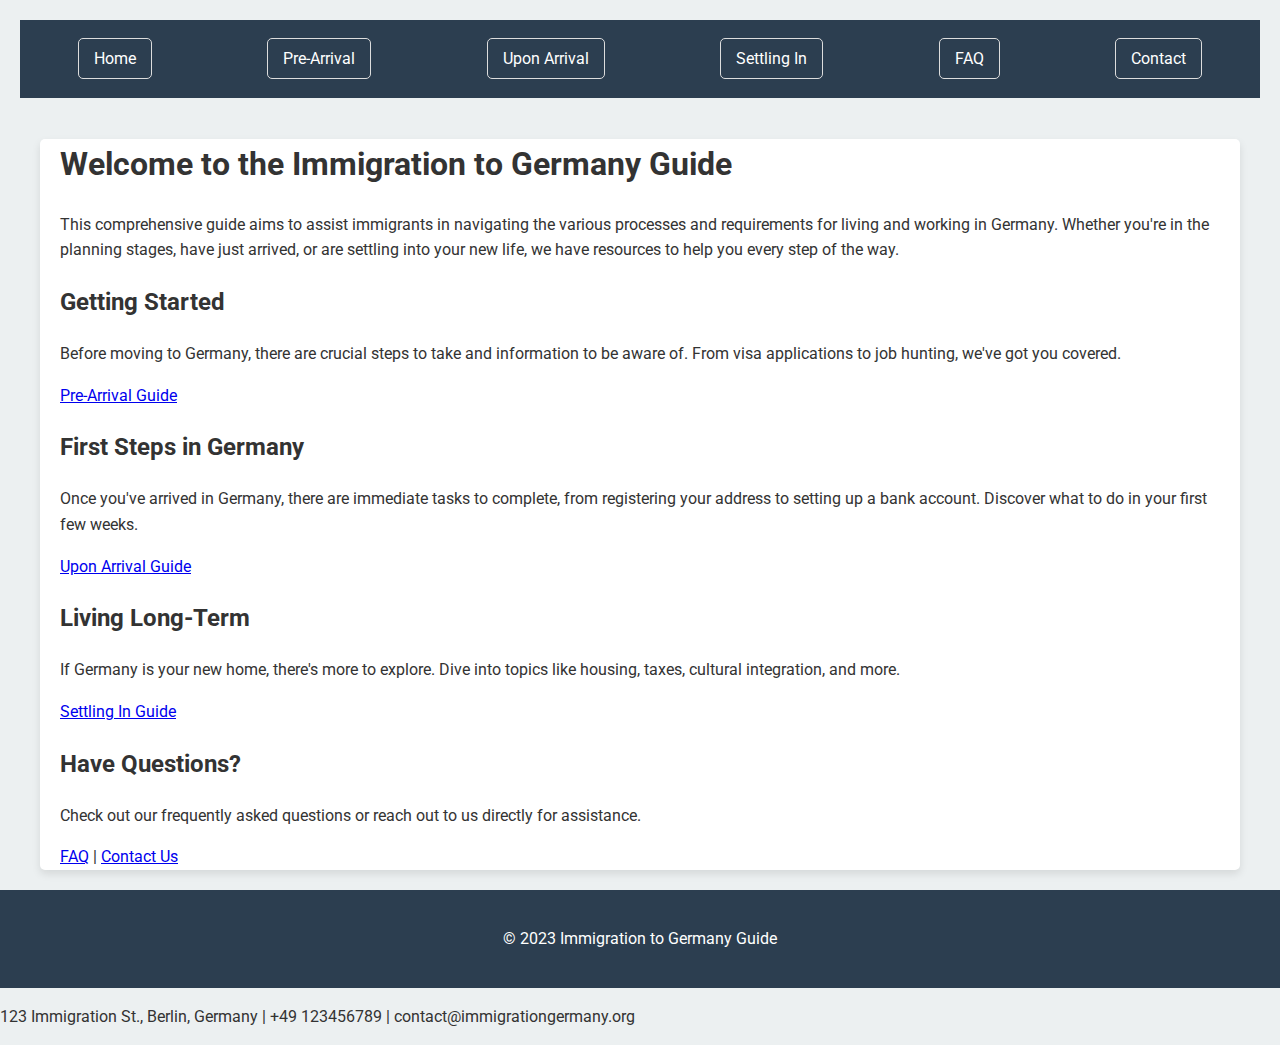
<file: index.html>
<!DOCTYPE html>
<html lang="en">
<head>
    <style>
        /* Hide the checkbox input */
        #menuToggle {
            display: none;
        }
    
        /* Show the menu when the checkbox is checked */
        #menuToggle:checked + nav ul {
            display: block;
        }
    </style>
    
    <meta charset="UTF-8">
    <meta name="viewport" content="width=device-width, initial-scale=1.0">
    <title>Immigration to Germany Guide</title>
    <link rel="stylesheet" href="assets/css/styles.css">
    <link href="https://fonts.googleapis.com/css2?family=Roboto:wght@400;500;700&display=swap" rel="stylesheet">
</head>
<body>
    <header>
        <!-- Hidden checkbox input -->
        <input type="checkbox" id="menuToggle">
    
        <nav>
            <!-- Label for the checkbox, which will be our clickable hamburger icon -->
            <label class="menu-icon" for="menuToggle">&#9776;</label>
    
            <!-- Navigation Links -->
            <ul id="navLinks">
                <li><a href="index.html">Home</a></li>
                <li><a href="pre-arrival.html">Pre-Arrival</a></li>
                <li><a href="upon-arrival.html">Upon Arrival</a></li>
                <li><a href="settling-in.html">Settling In</a></li>
                <li><a href="faq.html">FAQ</a></li>
                <li><a href="contact.html">Contact</a></li>
            </ul>
        </nav>
    </header>    
    <main class="container">
        <h1>Welcome to the Immigration to Germany Guide</h1>
        <p>This comprehensive guide aims to assist immigrants in navigating the various processes and requirements for living and working in Germany. Whether you're in the planning stages, have just arrived, or are settling into your new life, we have resources to help you every step of the way.</p>
        
        <section>
            <h2>Getting Started</h2>
            <p>Before moving to Germany, there are crucial steps to take and information to be aware of. From visa applications to job hunting, we've got you covered.</p>
            <a href="pre-arrival.html">Pre-Arrival Guide</a>
        </section>
        
        <section>
            <h2>First Steps in Germany</h2>
            <p>Once you've arrived in Germany, there are immediate tasks to complete, from registering your address to setting up a bank account. Discover what to do in your first few weeks.</p>
            <a href="upon-arrival.html">Upon Arrival Guide</a>
        </section>
    
        <section>
            <h2>Living Long-Term</h2>
            <p>If Germany is your new home, there's more to explore. Dive into topics like housing, taxes, cultural integration, and more.</p>
            <a href="settling-in.html">Settling In Guide</a>
        </section>
    
        <section>
            <h2>Have Questions?</h2>
            <p>Check out our frequently asked questions or reach out to us directly for assistance.</p>
            <a href="faq.html">FAQ</a> | <a href="contact.html">Contact Us</a>
        </section>
    
    </main>
    <footer>
        <p>&copy; 2023 Immigration to Germany Guide</p>
    </footer>
    <!-- Within the <footer> element -->
    <p>123 Immigration St., Berlin, Germany | +49 123456789 | contact@immigrationgermany.org</p>
    <button onclick="topFunction()" id="btnTop" title="Go to top">Top</button>
    <script src="assets/js/main.js"></script>
    
</body>
</html>
</file>
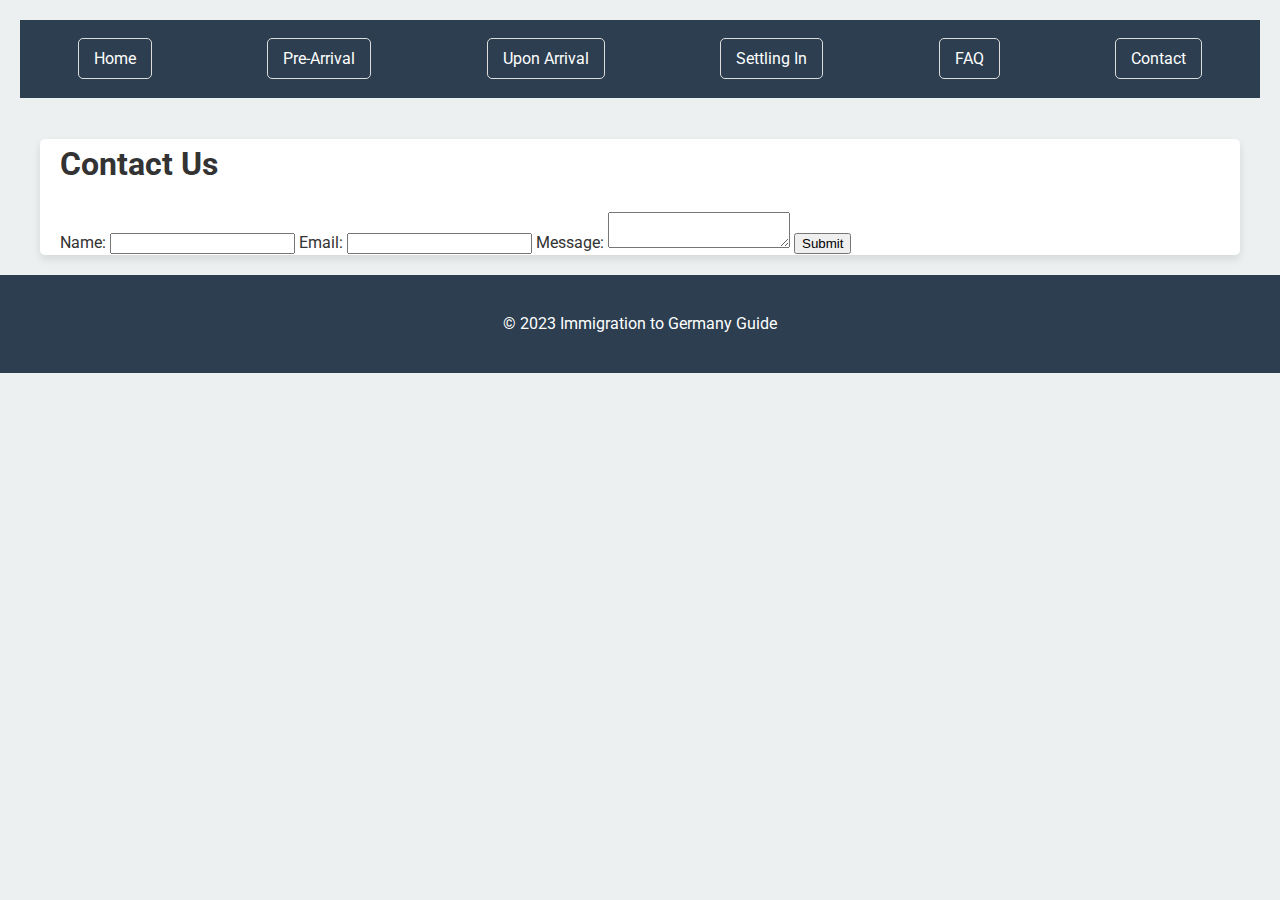
<file: contact.html>
<!DOCTYPE html>
<html lang="en">
<head>
    <style>
        /* Hide the checkbox input */
        #menuToggle {
            display: none;
        }
    
        /* Show the menu when the checkbox is checked */
        #menuToggle:checked + nav ul {
            display: block;
        }
    </style>
    
    <meta charset="UTF-8">
    <meta name="viewport" content="width=device-width, initial-scale=1.0">
    <title>Immigration to Germany Guide</title>
    <link rel="stylesheet" href="assets/css/styles.css">
    <link href="https://fonts.googleapis.com/css2?family=Roboto:wght@400;500;700&display=swap" rel="stylesheet">
</head>
<body>
    <header>
        <!-- Hidden checkbox input -->
        <input type="checkbox" id="menuToggle">
    
        <nav>
            <!-- Label for the checkbox, which will be our clickable hamburger icon -->
            <label class="menu-icon" for="menuToggle">&#9776;</label>
    
            <!-- Navigation Links -->
            <ul id="navLinks">
                <li><a href="index.html">Home</a></li>
                <li><a href="pre-arrival.html">Pre-Arrival</a></li>
                <li><a href="upon-arrival.html">Upon Arrival</a></li>
                <li><a href="settling-in.html">Settling In</a></li>
                <li><a href="faq.html">FAQ</a></li>
                <li><a href="contact.html">Contact</a></li>
            </ul>
        </nav>
    </header>    
    <main class="container">
        <h1>Contact Us</h1>
        <form action="#" method="post">
            <label for="name">Name:</label>
            <input type="text" id="name" name="name">
            
            <label for="email">Email:</label>
            <input type="email" id="email" name="email">
            
            <label for="message">Message:</label>
            <textarea id="message" name="message"></textarea>
            
            <input type="submit" value="Submit">
        </form>
    </main>
    <footer>
        <p>&copy; 2023 Immigration to Germany Guide</p>
    </footer>
    <button onclick="topFunction()" id="btnTop" title="Go to top">Top</button>
    <script src="assets/js/main.js"></script>
</body>
</html>
</file>
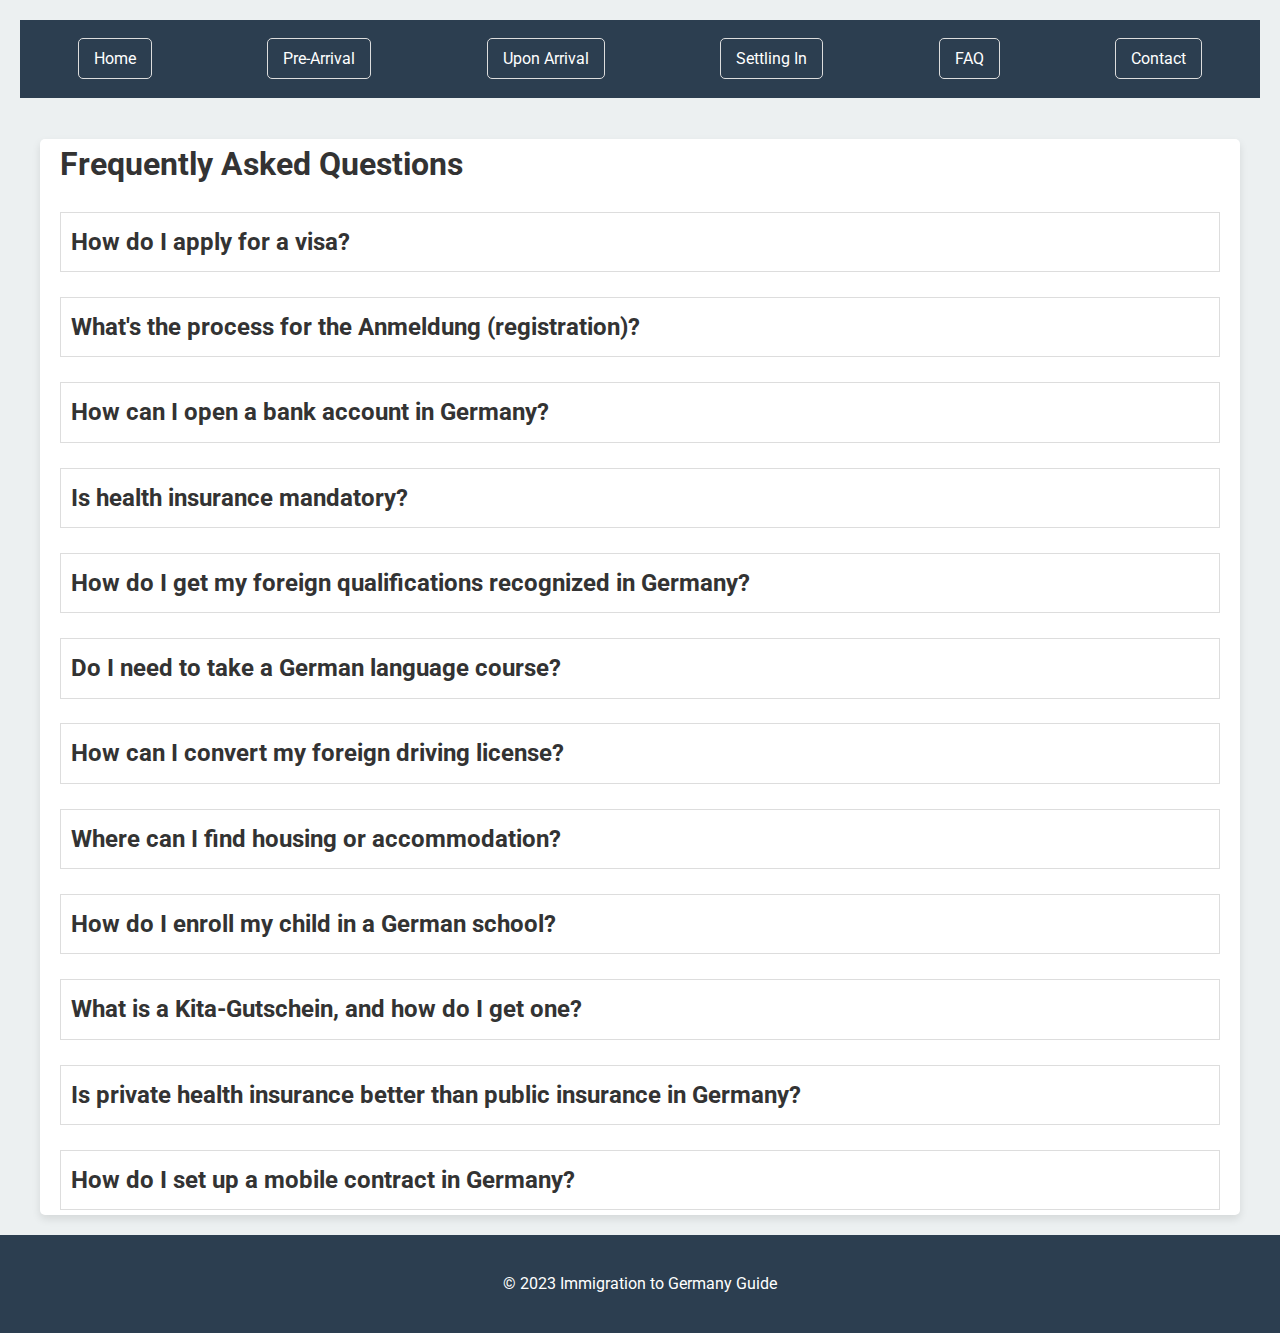
<file: faq.html>
<!DOCTYPE html>
<html lang="en">
<head>
    <style>
        /* Hide the checkbox input */
        #menuToggle {
            display: none;
        }
    
        /* Show the menu when the checkbox is checked */
        #menuToggle:checked + nav ul {
            display: block;
        }
    </style>
    
    <meta charset="UTF-8">
    <meta name="viewport" content="width=device-width, initial-scale=1.0">
    <title>Immigration to Germany Guide</title>
    <link rel="stylesheet" href="assets/css/styles.css">
    <link href="https://fonts.googleapis.com/css2?family=Roboto:wght@400;500;700&display=swap" rel="stylesheet">
</head>
<body>
    <header>
        <!-- Hidden checkbox input -->
        <input type="checkbox" id="menuToggle">
    
        <nav>
            <!-- Label for the checkbox, which will be our clickable hamburger icon -->
            <label class="menu-icon" for="menuToggle">&#9776;</label>
    
            <!-- Navigation Links -->
            <ul id="navLinks">
                <li><a href="index.html">Home</a></li>
                <li><a href="pre-arrival.html">Pre-Arrival</a></li>
                <li><a href="upon-arrival.html">Upon Arrival</a></li>
                <li><a href="settling-in.html">Settling In</a></li>
                <li><a href="faq.html">FAQ</a></li>
                <li><a href="contact.html">Contact</a></li>
            </ul>
        </nav>
    </header>    
    <main class="container">
        <h1>Frequently Asked Questions</h1>
        
        <section class="faq-item">
            <h2 class="faq-question">How do I apply for a visa?</h2>
            <div class="faq-answer">
                <p>You can apply for a visa at the German consulate or embassy in your home country. Ensure you have all the required documents, and it's advisable to apply well in advance of your intended travel date.</p>
            </div>
        </section>
    
        <section class="faq-item">
            <h2 class="faq-question">What's the process for the Anmeldung (registration)?</h2>
            <div class="faq-answer">
                <p>After arriving in Germany, you must register your address at the local residents' registration office within 14 days. Bring your passport, visa, rental contract, and any other necessary documents with you.</p>
            </div>
        </section>
    
        <section class="faq-item">
            <h2 class="faq-question">How can I open a bank account in Germany?</h2>
            <div class="faq-answer">
                <p>Most banks require your passport, proof of address (like your Anmeldung), and sometimes proof of income. Some banks might also ask for your SCHUFA credit report. It's advisable to book an appointment in advance.</p>
            </div>
        </section>
    
        <section class="faq-item">
            <h2 class="faq-question">Is health insurance mandatory?</h2>
            <div class="faq-answer">
                <p>Yes, health insurance is mandatory for everyone living in Germany, whether you're employed, self-employed, or unemployed. There are public and private insurance options available.</p>
            </div>
        </section>
    
        <section class="faq-item">
            <h2 class="faq-question">How do I get my foreign qualifications recognized in Germany?</h2>
            <div class="faq-answer">
                <p>Germany has a process for recognizing foreign qualifications, especially for regulated professions. You can apply for recognition through the competent authority in the region where you plan to work or live.</p>
            </div>
        </section>
    
        <section class="faq-item">
            <h2 class="faq-question">Do I need to take a German language course?</h2>
            <div class="faq-answer">
                <p>While not always mandatory, it's highly recommended. For certain visas or residency permits, proving a basic level of German proficiency might be required. Moreover, knowing the language helps in daily life and integration.</p>
            </div>
        </section>
    
        <section class="faq-item">
            <h2 class="faq-question">How can I convert my foreign driving license?</h2>
            <div class="faq-answer">
                <p>If you have a driving license from an EU/EEA country, it's valid in Germany. For other countries, the license is valid for six months from your date of entry. After that, you may need to take a driving test or convert your license, depending on agreements between Germany and your home country.</p>
            </div>
        </section>
    
        <section class="faq-item">
            <h2 class="faq-question">Where can I find housing or accommodation?</h2>
            <div class="faq-answer">
                <p>You can search for accommodation on online platforms, through real estate agents, or by checking local newspapers. It's essential to be cautious and avoid scams, especially on online platforms.</p>
            </div>
        </section>

        <section class="faq-item">
            <h2 class="faq-question">How do I enroll my child in a German school?</h2>
            <div class="faq-answer">
                <p>Enrolling your child in a German school involves registering them at your local school office. Depending on the state, you may have a choice of schools, or your child might be assigned to a school based on your residence. It's important to have all necessary documentation, including proof of residence and your child's birth certificate.</p>
            </div>
        </section>
        
        <section class="faq-item">
            <h2 class="faq-question">What is a Kita-Gutschein, and how do I get one?</h2>
            <div class="faq-answer">
                <p>A Kita-Gutschein is a daycare voucher provided by the local youth welfare office. It determines the number of hours your child can attend daycare. To obtain one, you need to apply at your local Jugendamt, providing details about your work, study schedule, and your child's age. The requirements and process can vary depending on the city or state in Germany.</p>
            </div>
        </section>
        
        <section class="faq-item">
            <h2 class="faq-question">Is private health insurance better than public insurance in Germany?</h2>
            <div class="faq-answer">
                <p>Both private and public health insurances have their pros and cons. Public insurance (Gesetzliche Krankenversicherung) is suitable for a majority of the population and covers a broad range of medical services. Private insurance (Private Krankenversicherung) might offer faster doctor's appointments and higher-end medical services, but it can be more expensive and might not cover all health issues. Your choice should depend on your health needs, income, and personal preferences.</p>
            </div>
        </section>
        
        <section class="faq-item">
            <h2 class="faq-question">How do I set up a mobile contract in Germany?</h2>
            <div class="faq-answer">
                <p>To set up a mobile contract in Germany, choose a mobile network provider, visit their local store or website, and select a contract that suits your needs. You'll typically need your passport or ID, address proof (like the Anmeldung), and a German bank account for monthly payments. Some providers might also offer prepaid SIM cards if you're not looking for a long-term contract.</p>
            </div>
        </section>
    
    </main>
    <footer>
        <p>&copy; 2023 Immigration to Germany Guide</p>
    </footer>
    <button onclick="topFunction()" id="btnTop" title="Go to top">Top</button>
    <script src="assets/js/main.js"></script>
    
</body>
</html>
</file>
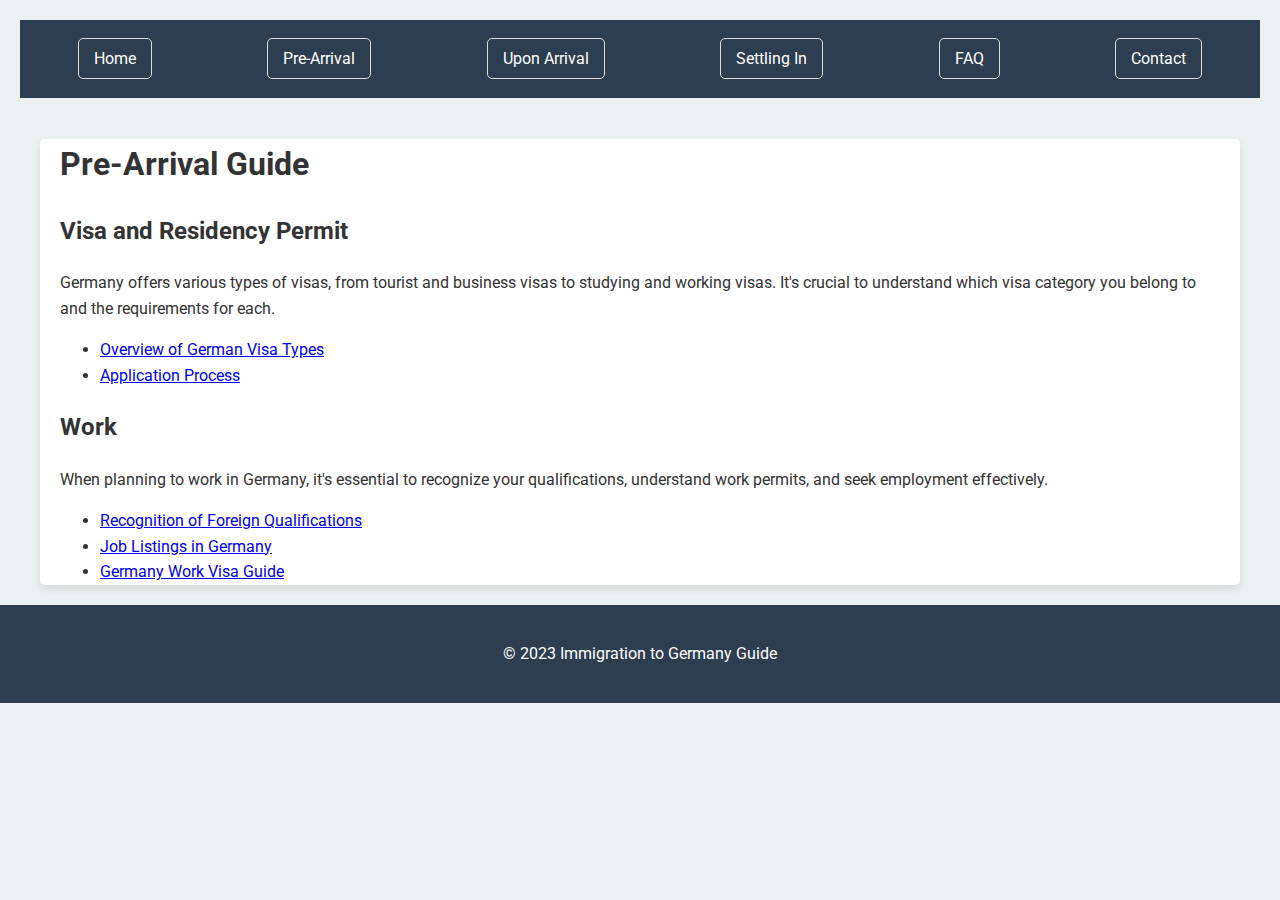
<file: pre-arrival.html>
<!DOCTYPE html>
<html lang="en">
<head>
    <style>
        /* Hide the checkbox input */
        #menuToggle {
            display: none;
        }
    
        /* Show the menu when the checkbox is checked */
        #menuToggle:checked + nav ul {
            display: block;
        }
    </style>
    
    <meta charset="UTF-8">
    <meta name="viewport" content="width=device-width, initial-scale=1.0">
    <title>Immigration to Germany Guide</title>
    <link rel="stylesheet" href="assets/css/styles.css">
    <link href="https://fonts.googleapis.com/css2?family=Roboto:wght@400;500;700&display=swap" rel="stylesheet">
</head>
<body>
    <header>
        <!-- Hidden checkbox input -->
        <input type="checkbox" id="menuToggle">
    
        <nav>
            <!-- Label for the checkbox, which will be our clickable hamburger icon -->
            <label class="menu-icon" for="menuToggle">&#9776;</label>
    
            <!-- Navigation Links -->
            <ul id="navLinks">
                <li><a href="index.html">Home</a></li>
                <li><a href="pre-arrival.html">Pre-Arrival</a></li>
                <li><a href="upon-arrival.html">Upon Arrival</a></li>
                <li><a href="settling-in.html">Settling In</a></li>
                <li><a href="faq.html">FAQ</a></li>
                <li><a href="contact.html">Contact</a></li>
            </ul>
        </nav>
    </header>    
    <main class="container">
        <h1>Pre-Arrival Guide</h1>
        
        <section>
            <h2>Visa and Residency Permit</h2>
            <p>Germany offers various types of visas, from tourist and business visas to studying and working visas. It's crucial to understand which visa category you belong to and the requirements for each.</p>
            <ul>
                <li><a href="https://www.make-it-in-germany.com/en/visa-residence/types" target="_blank">Overview of German Visa Types</a></li>
                <li><a href="https://www.germany-visa.org/application-process/" target="_blank">Application Process</a></li>
            </ul>
        </section>
        
        <section>
            <h2>Work</h2>
            <p>When planning to work in Germany, it's essential to recognize your qualifications, understand work permits, and seek employment effectively.</p>
            <ul>
                <li><a href="https://www.anerkennung-in-deutschland.de/html/en/" target="_blank">Recognition of Foreign Qualifications</a></li>
                <li><a href="https://www.make-it-in-germany.com/en/jobs/job-listings/" target="_blank">Job Listings in Germany</a></li>
                <li><a href="https://www.germany-visa.org/work-employment-visa/" target="_blank">Germany Work Visa Guide</a></li>
            </ul>
        </section>
    </main>
    <footer>
        <p>&copy; 2023 Immigration to Germany Guide</p>
    </footer>
    <button onclick="topFunction()" id="btnTop" title="Go to top">Top</button>
    <script src="assets/js/main.js"></script>
    
</body>
</html>
</file>
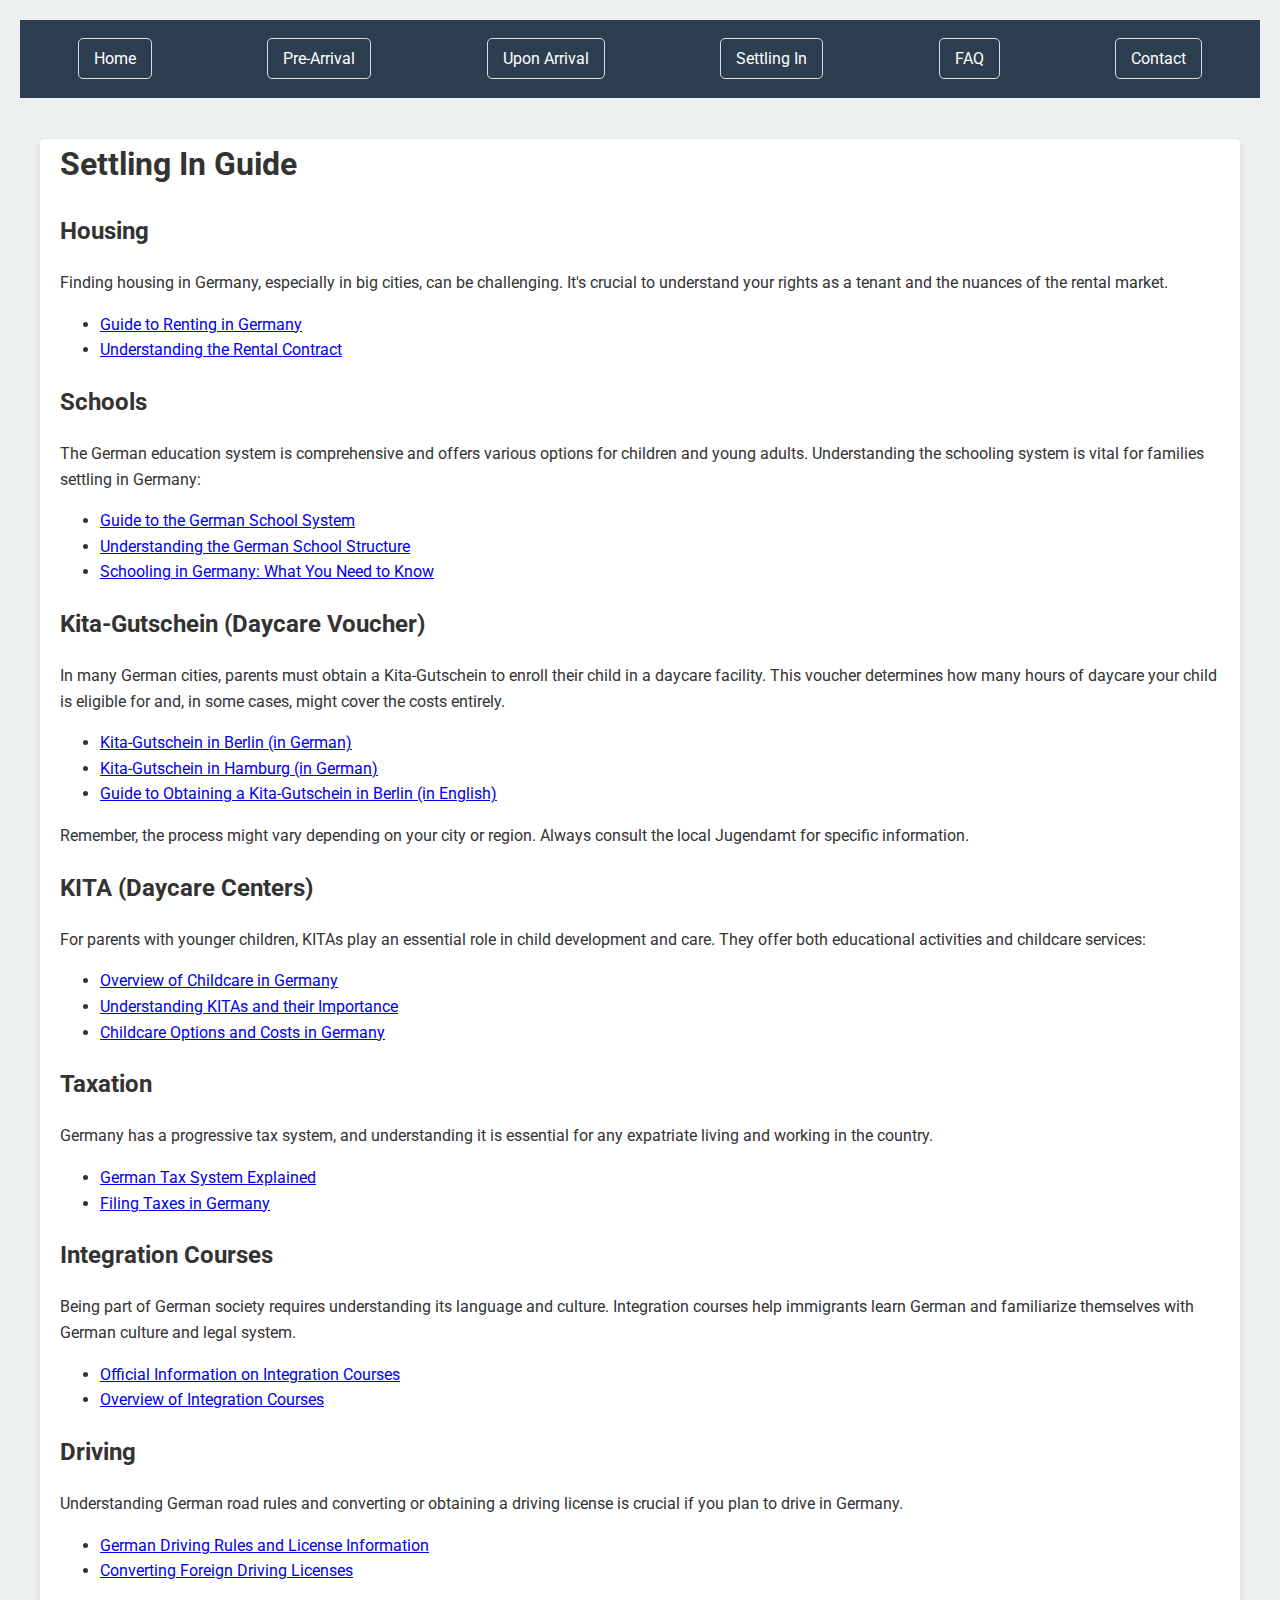
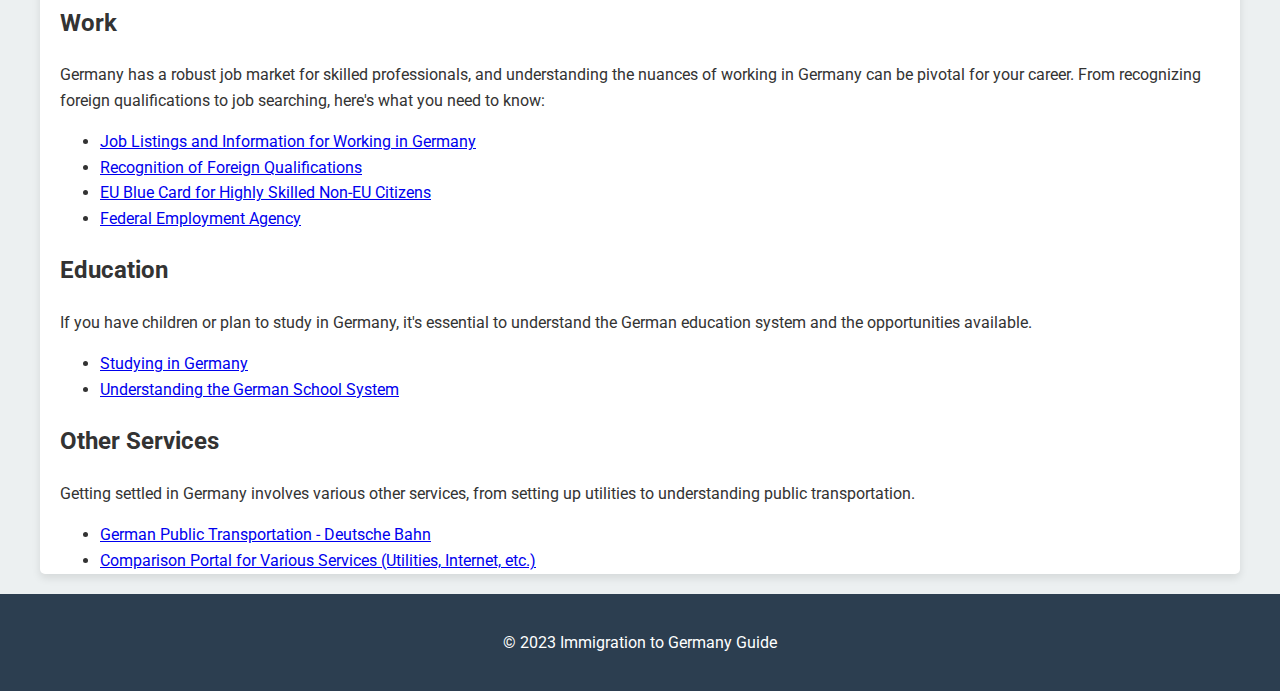
<file: settling-in.html>
<!DOCTYPE html>
<html lang="en">
<head>
    <style>
        /* Hide the checkbox input */
        #menuToggle {
            display: none;
        }
    
        /* Show the menu when the checkbox is checked */
        #menuToggle:checked + nav ul {
            display: block;
        }
    </style>
    
    <meta charset="UTF-8">
    <meta name="viewport" content="width=device-width, initial-scale=1.0">
    <title>Immigration to Germany Guide</title>
    <link rel="stylesheet" href="assets/css/styles.css">
    <link href="https://fonts.googleapis.com/css2?family=Roboto:wght@400;500;700&display=swap" rel="stylesheet">
</head>
<body>
    <header>
        <!-- Hidden checkbox input -->
        <input type="checkbox" id="menuToggle">
    
        <nav>
            <!-- Label for the checkbox, which will be our clickable hamburger icon -->
            <label class="menu-icon" for="menuToggle">&#9776;</label>
    
            <!-- Navigation Links -->
            <ul id="navLinks">
                <li><a href="index.html">Home</a></li>
                <li><a href="pre-arrival.html">Pre-Arrival</a></li>
                <li><a href="upon-arrival.html">Upon Arrival</a></li>
                <li><a href="settling-in.html">Settling In</a></li>
                <li><a href="faq.html">FAQ</a></li>
                <li><a href="contact.html">Contact</a></li>
            </ul>
        </nav>
    </header>    
    <main class="container">
        <h1>Settling In Guide</h1>
        <section>
            <h2>Housing</h2>
            <p>Finding housing in Germany, especially in big cities, can be challenging. It's crucial to understand your rights as a tenant and the nuances of the rental market.</p>
            <ul>
                <li><a href="https://www.expatica.com/de/housing/renting/renting-465639/" target="_blank">Guide to Renting in Germany</a></li>
                <li><a href="https://www.howtogermany.com/pages/housing.html" target="_blank">Understanding the Rental Contract</a></li>
            </ul>
        </section>

        <section>
            <h2>Schools</h2>
            <p>The German education system is comprehensive and offers various options for children and young adults. Understanding the schooling system is vital for families settling in Germany:</p>
            <ul>
                <li><a href="https://www.expatica.com/de/education/children-education/a-guide-to-the-german-school-system-654291/" target="_blank">Guide to the German School System</a></li>
                <li><a href="https://www.howtogermany.com/pages/germanschools.html" target="_blank">Understanding the German School Structure</a></li>
                <li><a href="https://www.make-it-in-germany.com/en/living-in-germany/family-and-children/school/" target="_blank">Schooling in Germany: What You Need to Know</a></li>
            </ul>
        </section>

        <section>
            <h2>Kita-Gutschein (Daycare Voucher)</h2>
            <p>In many German cities, parents must obtain a Kita-Gutschein to enroll their child in a daycare facility. This voucher determines how many hours of daycare your child is eligible for and, in some cases, might cover the costs entirely.</p>
            <ul>
                <li><a href="https://www.berlin.de/sen/jugend/familie-und-kinder/kindertagesbetreuung/kitagutschein/" target="_blank">Kita-Gutschein in Berlin (in German)</a></li>
                <li><a href="https://www.hamburg.de/kita-gutschein/" target="_blank">Kita-Gutschein in Hamburg (in German)</a></li>
                <li><a href="https://www.iamexpat.de/expat-info/family-kids/kita-voucher-berlin" target="_blank">Guide to Obtaining a Kita-Gutschein in Berlin (in English)</a></li>
            </ul>
            <p>Remember, the process might vary depending on your city or region. Always consult the local Jugendamt for specific information.</p>
        </section>

        <section>
            <h2>KITA (Daycare Centers)</h2>
            <p>For parents with younger children, KITAs play an essential role in child development and care. They offer both educational activities and childcare services:</p>
            <ul>
                <li><a href="https://www.expatica.com/de/education/children-education/childcare-in-germany-653430/" target="_blank">Overview of Childcare in Germany</a></li>
                <li><a href="https://www.iamexpat.de/expat-info/family-kids/daycare-childcare-germany" target="_blank">Understanding KITAs and their Importance</a></li>
                <li><a href="https://www.howtogermany.com/pages/childcare.html" target="_blank">Childcare Options and Costs in Germany</a></li>
            </ul>
        </section>
        
        <section>
            <h2>Taxation</h2>
            <p>Germany has a progressive tax system, and understanding it is essential for any expatriate living and working in the country.</p>
            <ul>
                <li><a href="https://www.expatica.com/de/finance/taxes/a-guide-to-taxes-in-germany-103041/" target="_blank">German Tax System Explained</a></li>
                <li><a href="https://www.settle-in-berlin.com/german-income-tax-return/" target="_blank">Filing Taxes in Germany</a></li>
            </ul>
        </section>

        <section>
            <h2>Integration Courses</h2>
            <p>Being part of German society requires understanding its language and culture. Integration courses help immigrants learn German and familiarize themselves with German culture and legal system.</p>
            <ul>
                <li><a href="https://www.bamf.de/EN/Themen/Integration/ZugewanderteTeilnehmende/Integrationskurse/integrationskurse-node.html" target="_blank">Official Information on Integration Courses</a></li>
                <li><a href="https://www.make-it-in-germany.com/en/living-in-germany/society/integration-course/" target="_blank">Overview of Integration Courses</a></li>
            </ul>
        </section>
        
        <section>
            <h2>Driving</h2>
            <p>Understanding German road rules and converting or obtaining a driving license is crucial if you plan to drive in Germany.</p>
            <ul>
                <li><a href="https://www.howtogermany.com/pages/driving.html" target="_blank">German Driving Rules and License Information</a></li>
                <li><a href="https://www.adac.de/verkehr/rund-um-den-fuehrerschein/ausland/fuehrerscheintourismus/" target="_blank">Converting Foreign Driving Licenses</a></li>
            </ul>
        </section>

        <section>
            <h2>Work</h2>
            <p>Germany has a robust job market for skilled professionals, and understanding the nuances of working in Germany can be pivotal for your career. From recognizing foreign qualifications to job searching, here's what you need to know:</p>
            <ul>
                <li><a href="https://www.make-it-in-germany.com/en/jobs/" target="_blank">Job Listings and Information for Working in Germany</a></li>
                <li><a href="https://www.anerkennung-in-deutschland.de/html/en/" target="_blank">Recognition of Foreign Qualifications</a></li>
                <li><a href="https://www.bluecard-eu.de/eu-blue-card-germany/" target="_blank">EU Blue Card for Highly Skilled Non-EU Citizens</a></li>
                <li><a href="https://www.arbeitsagentur.de/en/welcome" target="_blank">Federal Employment Agency</a></li>
            </ul>
        </section>

        <section>
            <h2>Education</h2>
            <p>If you have children or plan to study in Germany, it's essential to understand the German education system and the opportunities available.</p>
            <ul>
                <li><a href="https://www.make-it-in-germany.com/en/study-training/study/" target="_blank">Studying in Germany</a></li>
                <li><a href="https://www.howtogermany.com/pages/germanschools.html" target="_blank">Understanding the German School System</a></li>
            </ul>
        </section>

        <section>
            <h2>Other Services</h2>
            <p>Getting settled in Germany involves various other services, from setting up utilities to understanding public transportation.</p>
            <ul>
                <li><a href="https://www.deutsche-bahn.com/en" target="_blank">German Public Transportation - Deutsche Bahn</a></li>
                <li><a href="https://www.check24.de/" target="_blank">Comparison Portal for Various Services (Utilities, Internet, etc.)</a></li>
            </ul>
        </section>
    </main>
    <footer>
        <p>&copy; 2023 Immigration to Germany Guide</p>
    </footer>
    <button onclick="topFunction()" id="btnTop" title="Go to top">Top</button>
    <script src="assets/js/main.js"></script>
    
</body>
</html>
</file>
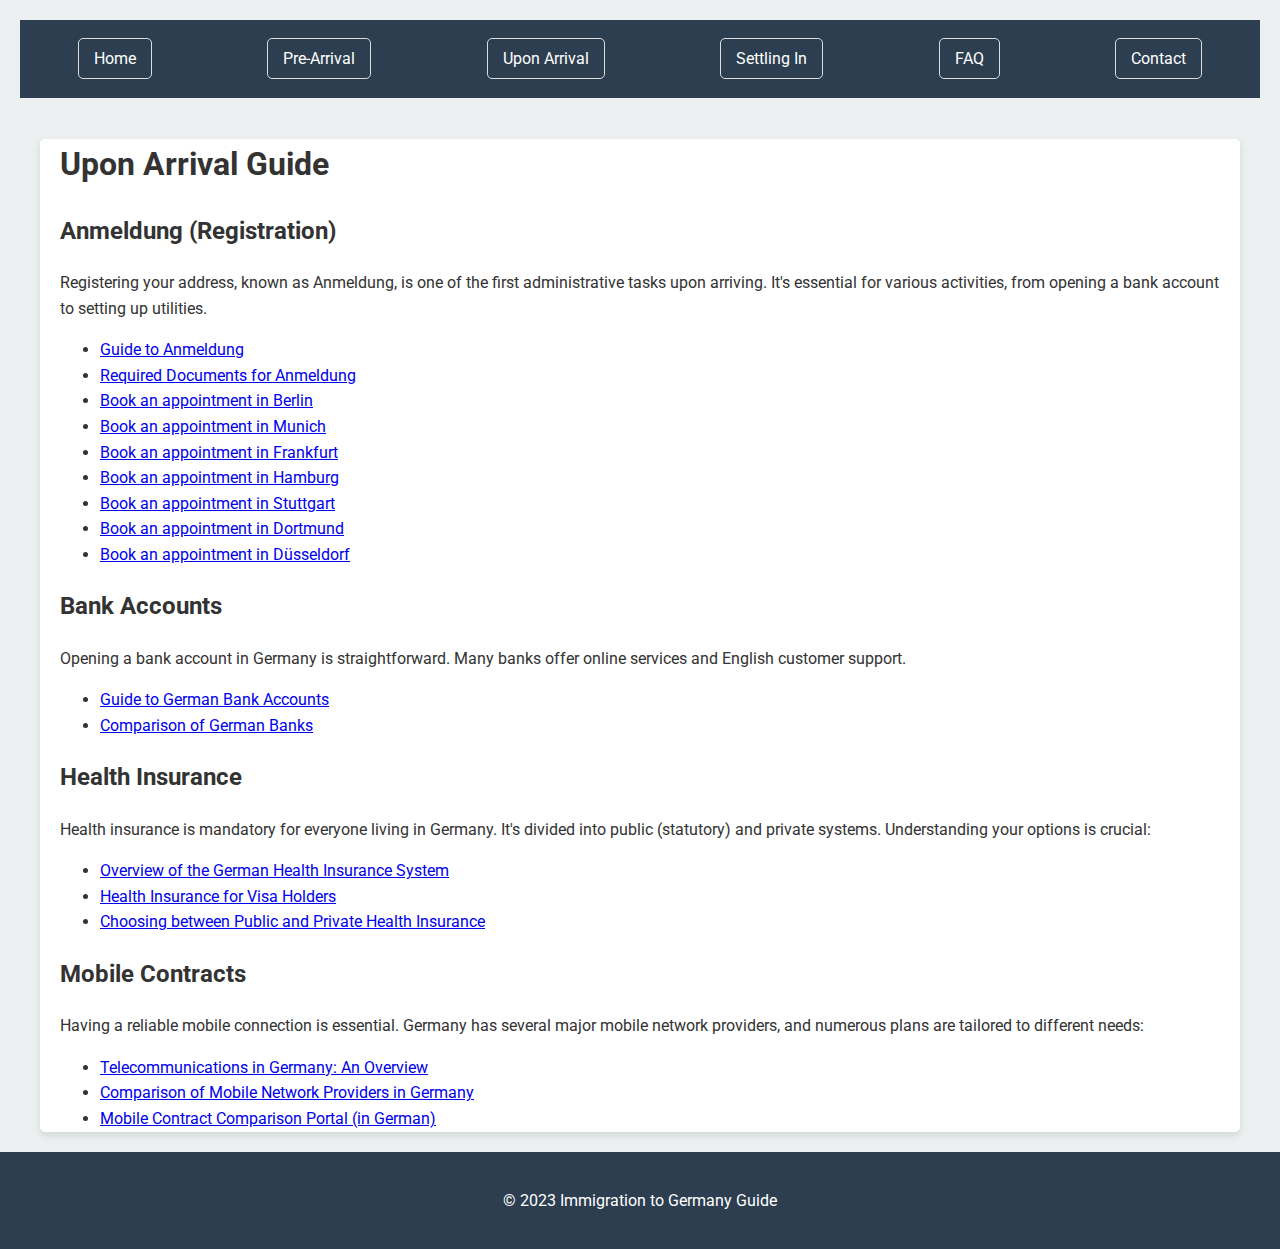
<file: upon-arrival.html>
<!DOCTYPE html>
<html lang="en">
<head>
    <style>
        /* Hide the checkbox input */
        #menuToggle {
            display: none;
        }
    
        /* Show the menu when the checkbox is checked */
        #menuToggle:checked + nav ul {
            display: block;
        }
    </style>
    
    <meta charset="UTF-8">
    <meta name="viewport" content="width=device-width, initial-scale=1.0">
    <title>Immigration to Germany Guide</title>
    <link rel="stylesheet" href="assets/css/styles.css">
    <link href="https://fonts.googleapis.com/css2?family=Roboto:wght@400;500;700&display=swap" rel="stylesheet">
</head>
<body>
    <header>
        <!-- Hidden checkbox input -->
        <input type="checkbox" id="menuToggle">
    
        <nav>
            <!-- Label for the checkbox, which will be our clickable hamburger icon -->
            <label class="menu-icon" for="menuToggle">&#9776;</label>
    
            <!-- Navigation Links -->
            <ul id="navLinks">
                <li><a href="index.html">Home</a></li>
                <li><a href="pre-arrival.html">Pre-Arrival</a></li>
                <li><a href="upon-arrival.html">Upon Arrival</a></li>
                <li><a href="settling-in.html">Settling In</a></li>
                <li><a href="faq.html">FAQ</a></li>
                <li><a href="contact.html">Contact</a></li>
            </ul>
        </nav>
    </header>    
    <main class="container">
        <h1>Upon Arrival Guide</h1>
        
        <section>
            <h2>Anmeldung (Registration)</h2>
            <p>Registering your address, known as Anmeldung, is one of the first administrative tasks upon arriving. It's essential for various activities, from opening a bank account to setting up utilities.</p>
            <ul>
                <li><a href="https://allaboutberlin.com/guides/anmeldung-in-english-berlin" target="_blank">Guide to Anmeldung</a></li>
                <li><a href="https://www.settle-in-berlin.com/anmeldung/" target="_blank">Required Documents for Anmeldung</a></li>
                <li><a href="https://service.berlin.de/dienstleistung/120686/" target="_blank">Book an appointment in Berlin</a></li>
                <li><a href="https://stadt.muenchen.de/terminvereinbarung_/terminvereinbarung_bb.html" target="_blank">Book an appointment in Munich</a></li>
                <li><a href="https://tempus-termine.com/termine/index.php?anlagennr=3" target="_blank">Book an appointment in Frankfurt</a></li>
                <li><a href="https://serviceportal.hamburg.de/HamburgGateway/Service/Entry/DigiTermin" target="_blank">Book an appointment in Hamburg</a></li>
                <li><a href="https://service.stuttgart.de/ssc-app-stuttgart/?m=32-42" target="_blank">Book an appointment in Stuttgart</a></li>
                <li><a href="https://rathaus.dortmund.de/wps/portal/dortmund/home/dortmund/rathaus/domap/services.domap.de/product.services.domap.de/!ut/p/z1/04_Sj9CPykssy0xPLMnMz0vMAfIjo8zijQItjAwN3Q18DEwdzQwcfc2dw3wDwwwsQo31w8EKDHAARwP9KGL041EQhd_4cP0ovFa4muJX4G5oiF-BQZgBAQW-JgQUmMFMwOOPgtzQCINMz0xPR0VFAIMqPLQ!/" target="_blank">Book an appointment in Dortmund</a></li>
                <li><a href="https://tempus-termine.com/termine/index.php?anlagennr=1&design=2&anliegenauswahl=ja&anwendung=42&infotext=bbs" target="_blank">Book an appointment in Düsseldorf</a></li>
            </ul>
        </section>
        
        <section>
            <h2>Bank Accounts</h2>
            <p>Opening a bank account in Germany is straightforward. Many banks offer online services and English customer support.</p>
            <ul>
                <li><a href="https://www.expatica.com/de/banking/banking-basics/opening-a-bank-account-106079/" target="_blank">Guide to German Bank Accounts</a></li>
                <li><a href="https://www.deutscheskonto.org/en/account/current/comparison/" target="_blank">Comparison of German Banks</a></li>
            </ul>
        </section>

        <section>
            <h2>Health Insurance</h2>
            <p>Health insurance is mandatory for everyone living in Germany. It's divided into public (statutory) and private systems. Understanding your options is crucial:</p>
            <ul>
                <li><a href="https://www.howtogermany.com/pages/healthinsurance.html" target="_blank">Overview of the German Health Insurance System</a></li>
                <li><a href="https://www.germany-visa.org/health-insurance/" target="_blank">Health Insurance for Visa Holders</a></li>
                <li><a href="https://www.expatica.com/de/healthcare/healthcare-basics/a-guide-to-health-insurance-in-germany-108706/" target="_blank">Choosing between Public and Private Health Insurance</a></li>
            </ul>
        </section>

        <section>
            <h2>Mobile Contracts</h2>
            <p>Having a reliable mobile connection is essential. Germany has several major mobile network providers, and numerous plans are tailored to different needs:</p>
            <ul>
                <li><a href="https://www.german-way.com/telecommunications-in-germany/" target="_blank">Telecommunications in Germany: An Overview</a></li>
                <li><a href="https://www.expatica.com/de/living/tech/best-mobile-apps-germany-653038/" target="_blank">Comparison of Mobile Network Providers in Germany</a></li>
                <li><a href="https://www.check24.de/handytarife/vergleich/" target="_blank">Mobile Contract Comparison Portal (in German)</a></li>
            </ul>
        </section>
    </main>
    <footer>
        <p>&copy; 2023 Immigration to Germany Guide</p>
    </footer>
    <button onclick="topFunction()" id="btnTop" title="Go to top">Top</button>
    <script src="assets/js/main.js"></script>
    
</body>
</html>
</file>
<file: assets/css/styles.css>
body {
    font-family: Arial, sans-serif;
    margin: 0;
    padding: 0;
    background-color: #f4f4f4;
}

header, nav, main, footer {
    max-width: 100%;
    margin: 0 auto;
    padding: 20px;
    box-sizing: border-box;
}

nav ul {
    list-style: none;
    padding: 0;
    display: flex;
    justify-content: space-around;
    flex-wrap: wrap;
}

nav a {
    text-decoration: none;
    color: #333;
    padding: 10px 15px;
    border: 1px solid #ddd;
    border-radius: 5px;
    margin: 5px 0;
    box-sizing: border-box;
    white-space: nowrap;
    overflow: hidden;
    text-overflow: ellipsis;
}

nav a:hover {
    background-color: #ddd;
}

main {
    background-color: #fff;
    padding: 20px;
    border-radius: 5px;
    box-shadow: 0 0 10px rgba(0, 0, 0, 0.1);
}

footer {
    text-align: center;
    margin-top: 20px;
}

/* Responsive design elements */

@media (max-width: 768px) {
    nav ul {
        flex-direction: column;
        align-items: center;
    }
}

@media (max-width: 480px) {
    nav ul {
        flex-direction: column;
        align-items: stretch;
    }

    nav a {
        display: block;
        width: 100%;
        text-align: center;
    }

    main, header, nav, footer {
        padding: 5px;
    }
}

/* Hover effect for links */
a:hover {
    color: #007BFF;
    transition: color 0.3s;
}

/* Collapsible FAQ */
.faq-question {
    cursor: pointer;
    padding: 10px;
    border: 1px solid #ddd;
    margin-bottom: 5px;
}

.faq-answer {
    max-height: 0;
    overflow: hidden;
    transition: max-height 0.3s;
}

/* Typography */
body {
    font-family: 'Roboto', sans-serif;
    line-height: 1.6;
    color: #333;
    background-color: #ecf0f1;
}

/* Navigation Styles */

nav {
    background-color: #2c3e50;
    color: #fff;
    padding: 10px 0;
    position: sticky;
    top: 0;
    z-index: 1000;
}

nav ul li a {
    color: #ffffff; /* setting text color to white */
    text-decoration: none;
}

nav ul li a:hover, nav ul li a.active {
    color: #3498db; /* blue color for hover state */
}

/* Main Content Styling */
.container {
    background-color: #fff;
    padding: 20px;
    border-radius: 5px;
    box-shadow: 0 4px 8px rgba(0, 0, 0, 0.1);
}

/* Footer Styling */
footer {
    background-color: #2c3e50;
    color: #fff;
    text-align: center;
    padding: 20px 0;
    margin-top: 20px;
}

/* Top Button */
#btnTop {
    display: none;
    position: fixed;
    bottom: 20px;
    right: 30px;
    z-index: 99;
    background-color: #333;
    color: white;
    border: none;
    outline: none;
    cursor: pointer;
    padding: 10px 20px;
    border-radius: 4px;
}

#btnTop:hover {
    background-color: #555;
}

/* Main container styling */
.container {
    max-width: 1200px; /* Adjust this value based on your preference */
    margin: 0 auto; /* This will center the container */
    padding: 0 20px; /* This adds some space on the sides for smaller screens */
}

/* Optional: Add some space at the top and bottom for breathing room */
main {
    padding-top: 20px;
    padding-bottom: 40px;
}

/* Responsive Design */
@media (max-width: 768px) {
    nav ul {
        text-align: center;
        padding-top: 10px;
    }

    nav ul li {
        display: block;
        margin-bottom: 5px;
    }

    nav ul li a {
        padding: 10px 20px; /* Add padding for easier tapping */
        display: block; /* Makes the whole area clickable */
        border-radius: 5px; /* Optional: Rounded corners for a softer look */
    }

    nav ul li a:hover {
        background-color: #34495e; /* Slightly different color for hover state */
    }
}
/* Hamburger Menu Styling */
.menu-icon {
    display: none; /* Hidden by default */
    font-size: 24px;
    cursor: pointer;
    padding: 10px;
    background-color: #2c3e50;
    color: #ffffff;
}

/* Hide the navigation links by default in mobile view */
@media (max-width: 768px) {
    nav ul {
        display: none;
        text-align: center;
        width: 100%;
    }

    nav .menu-icon {
        display: block;
    }

    nav ul li {
        display: block;
        margin: 10px 0;
    }

    nav ul li a {
        padding: 10px 20px;
        border-top: 1px solid #34495e;
    }
}
</file>
